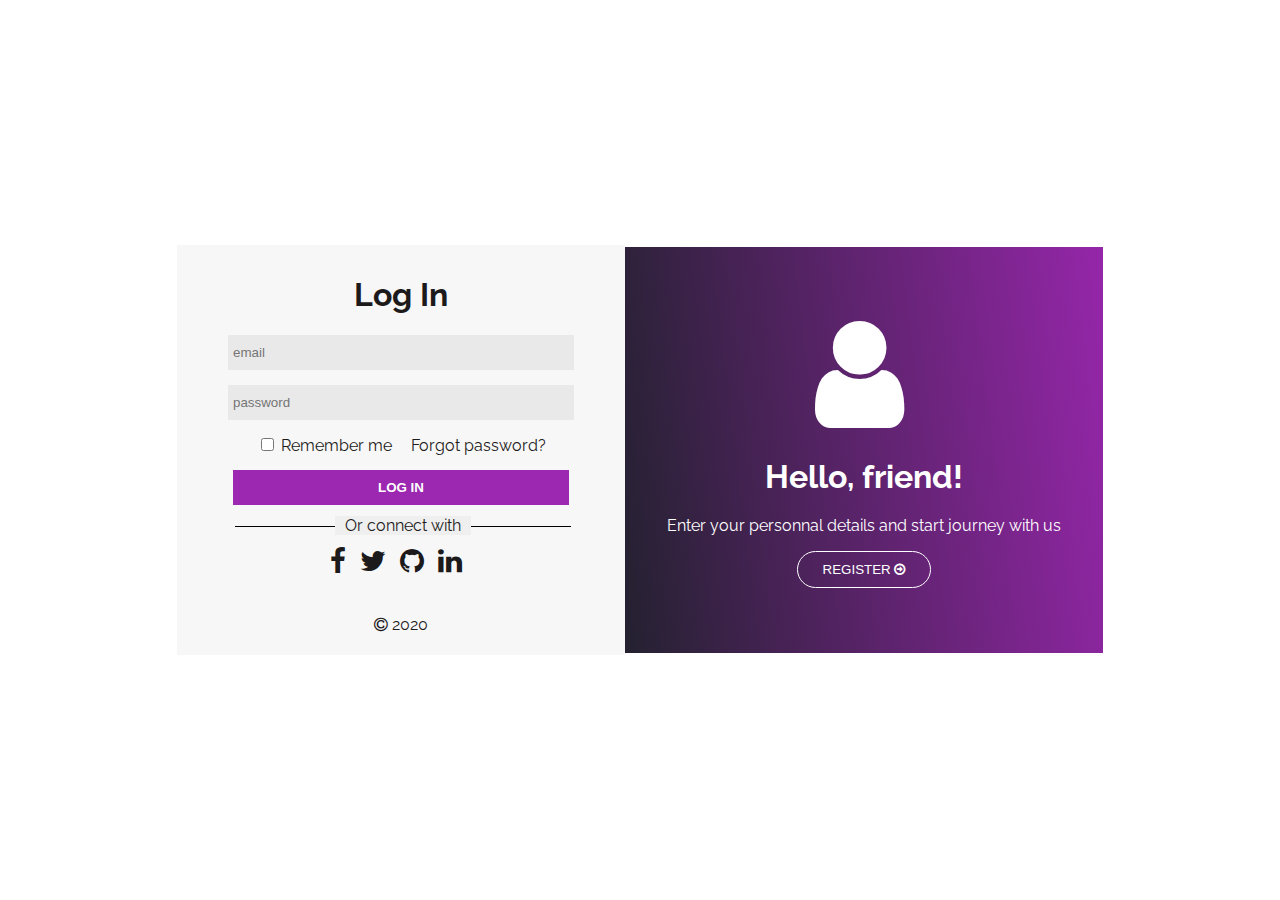
<file: EXERCICE XPNINJA/index.html>
<!DOCTYPE html>
<html lang="en">

<head>
    <meta charset="UTF-8">
    <meta http-equiv="X-UA-Compatible" content="IE=edge">
    <meta name="viewport" content="width=Page, initial-scale=1.0">
    <link rel="stylesheet" href="https://cdnjs.cloudflare.com/ajax/libs/font-awesome/4.7.0/css/font-awesome.min.css">
    <link rel="stylesheet" href="style.css">
    <title>Login page</title>
</head>

<body>

    <div class="content">
        <div class="zone-first">
            <h1>Log In</h1>
            <div>
                <input type="email" class="input-style" placeholder="email">
            </div>
            <div class="mt-15">
                <input type="password" class="input-style" placeholder="password">
            </div>
            <div class="mt-15">
                <div class="remember">
                    <input type="checkbox" name="check" id="check">
                    <label for="remember">Remember me</label>
                </div>
                <div class="remember">
                    <p class="forget-password"><a href="">Forgot password?</a></p>
                </div>
            </div>
            <div class="mt-15">
                <button class="btn">LOG IN</button>
            </div>
            <div class="text-2">
                <p class="around-word"> <span>Or connect with</span> </p>
            </div>
            <div>
                <i class="fa fa-facebook icon-size" aria-hidden="true"></i>
                <i class="fa fa-twitter icon-size" aria-hidden="true"></i>
                <i class="fa fa-github icon-size" aria-hidden="true"></i>
                <i class="fa fa-linkedin icon-size" aria-hidden="true"></i>
            </div>
            <div id="copyright">
                <p><i class="fa fa-copyright" aria-hidden="true"></i> 2020</p>
            </div>
        </div>
        <div class="zone-second">
            <i class="fa fa-user icon-size-xl" aria-hidden="true"></i>
            <h1>Hello, friend!</h1>
            <p>Enter your personnal details and start journey with us</p>
            <button class="btn-login">REGISTER <i class="fa fa-arrow-circle-o-right" aria-hidden="true"></i> </button>
        </div>
    </div>

</body>

</html>
</file>
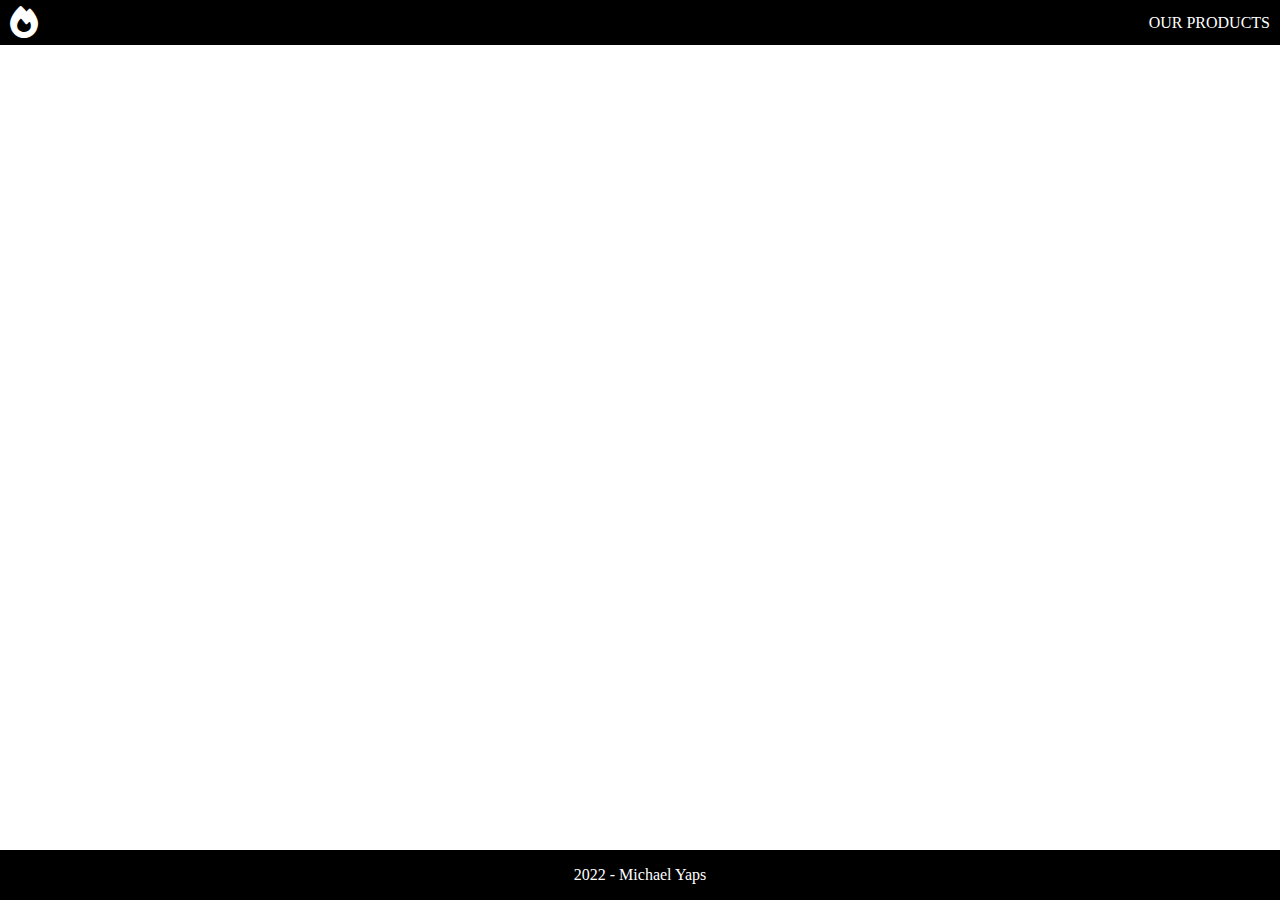
<file: EXERCICEXP/index.html>
<!DOCTYPE html>
<html lang="en">

<head>
  <meta charset="utf-8" />
  <link rel="stylesheet" href="https://cdnjs.cloudflare.com/ajax/libs/font-awesome/6.1.1/css/all.min.css">
  <link rel="stylesheet" href="style.css">
  <title>Shopping Website</title>
</head>

<body>
  <header>
    <div class='logo'><i class="fa-solid fa-fire fa-2xl"></i></div>
    <div class='menu'>
      <nav class="menu-nav">
        <ul class="ul-nav">
          <li> <a href="products.html">Our products</a> </li>
        </ul>
      </nav>
    </div>
  </header>
  
  <div class="footer">
    <p>2022 - Michael Yaps</p>
  </div>
</body>

</html>
</file>
<file: EXERCICE XPNINJA/style.css>
@import url('https://fonts.googleapis.com/css2?family=Raleway:wght@200&display=swap');

body {
    margin: 0;
    padding: 0;
    color: #1c1a1a;
    font-family: 'Raleway', sans-serif;
}

h1 {
    font-weight: bold;
}

.content {
    display: flex;
    min-height: 100vh;
    justify-content: center;
    align-items: center;
}

.zone-first {
    background-color: #f7f7f7;
    width: 35%;
    text-align: center;
    padding-top: 10px;
    padding-bottom: 5px;
}

.zone-second {
    text-align: center;
    background: linear-gradient(83deg, rgba(36,33,48,1) 0%, rgba(149,38,169,1) 100%);
    width: 35%;
    color: #fff;
    padding: 65px 15px;
}

.input-style {
    background-color: #e9e9e9;
    padding: 10px 5px;
    border: none;
    width: 75%;
}

.forget-password {
    display: inline;
}

.forget-password  a {
    color: #1c1a1a;
    text-decoration: none;
    margin-left: 15px;
}

.btn {
    padding: 10px 5px;
    width: 75%;
    background-color: #9c27b0;
    color: #fff;
    font-weight: bold;
    border: none;
}

.mt-15 {
    margin-top: 15px;
}

.remember {
    display: inline;
}

.around-word {
    width: 100%;
    text-align: center;
    border-bottom: 1px solid #000;
    line-height: 0.1em;
    margin: 20px 0 20px;
}

.around-word span {
    background:#efefef; 
    padding:0 10px; 
}

.text-2 {
    margin-left: 13%;
    width: 75%;
}

.icon-size {
    font-size: 28px;
    margin-right: 10px;
}

.icon-size-ms {
    font-size: 28px;
    margin-right: 10px;
}

.icon-size-xl {
    font-size: 125px;
    margin-right: 10px;
}

#copyright {
    bottom: 0;
    margin-top: 40px;
}

.btn-login {
    padding: 10px 25px;
    border: 1px solid #fff;
    background: none;
    border-radius: 30px;
    color: #fff;
}
</file>
<file: EXERCICEXP/style.css>
body {
    margin: 0;
    padding: 0;
}

header {
    height: 45px;
    line-height: 45px;
    color: white;
    background-color: #000;
    padding-right: 10px;
}

.logo {
    display: inline;
    margin-left: 10px;
}

.menu {
    display: inline;
    float: right;
}

.menu-nav {
    display: inline;
}

.ul-nav {
    display: inline;
}

.ul-nav li {
    display: inline;
    text-transform: uppercase;
}

.ul-nav a {
    color: white;
    text-decoration: none;
}

.footer {
    position: fixed;
    left: 0;
    bottom: 0;
    width: 100%;
    background-color: #000;
    color: white;
    text-align: center;
}
</file>
